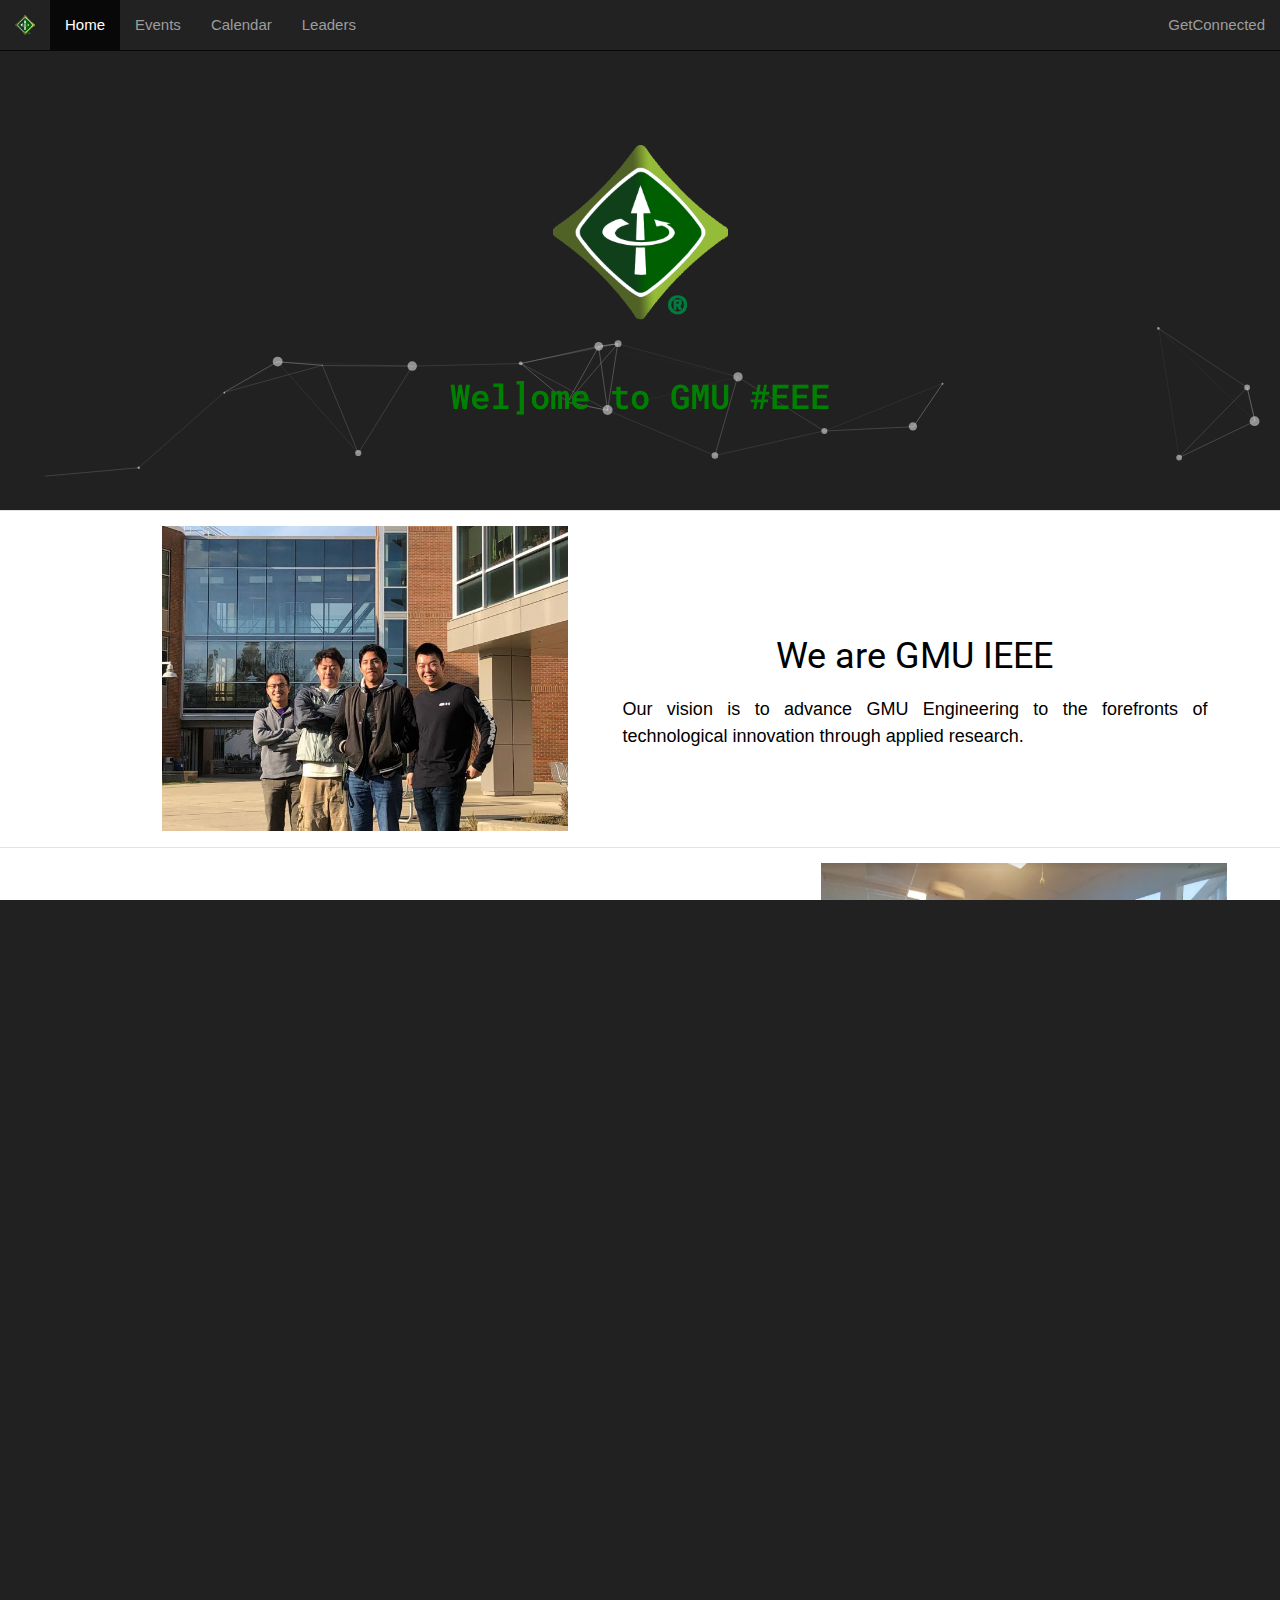
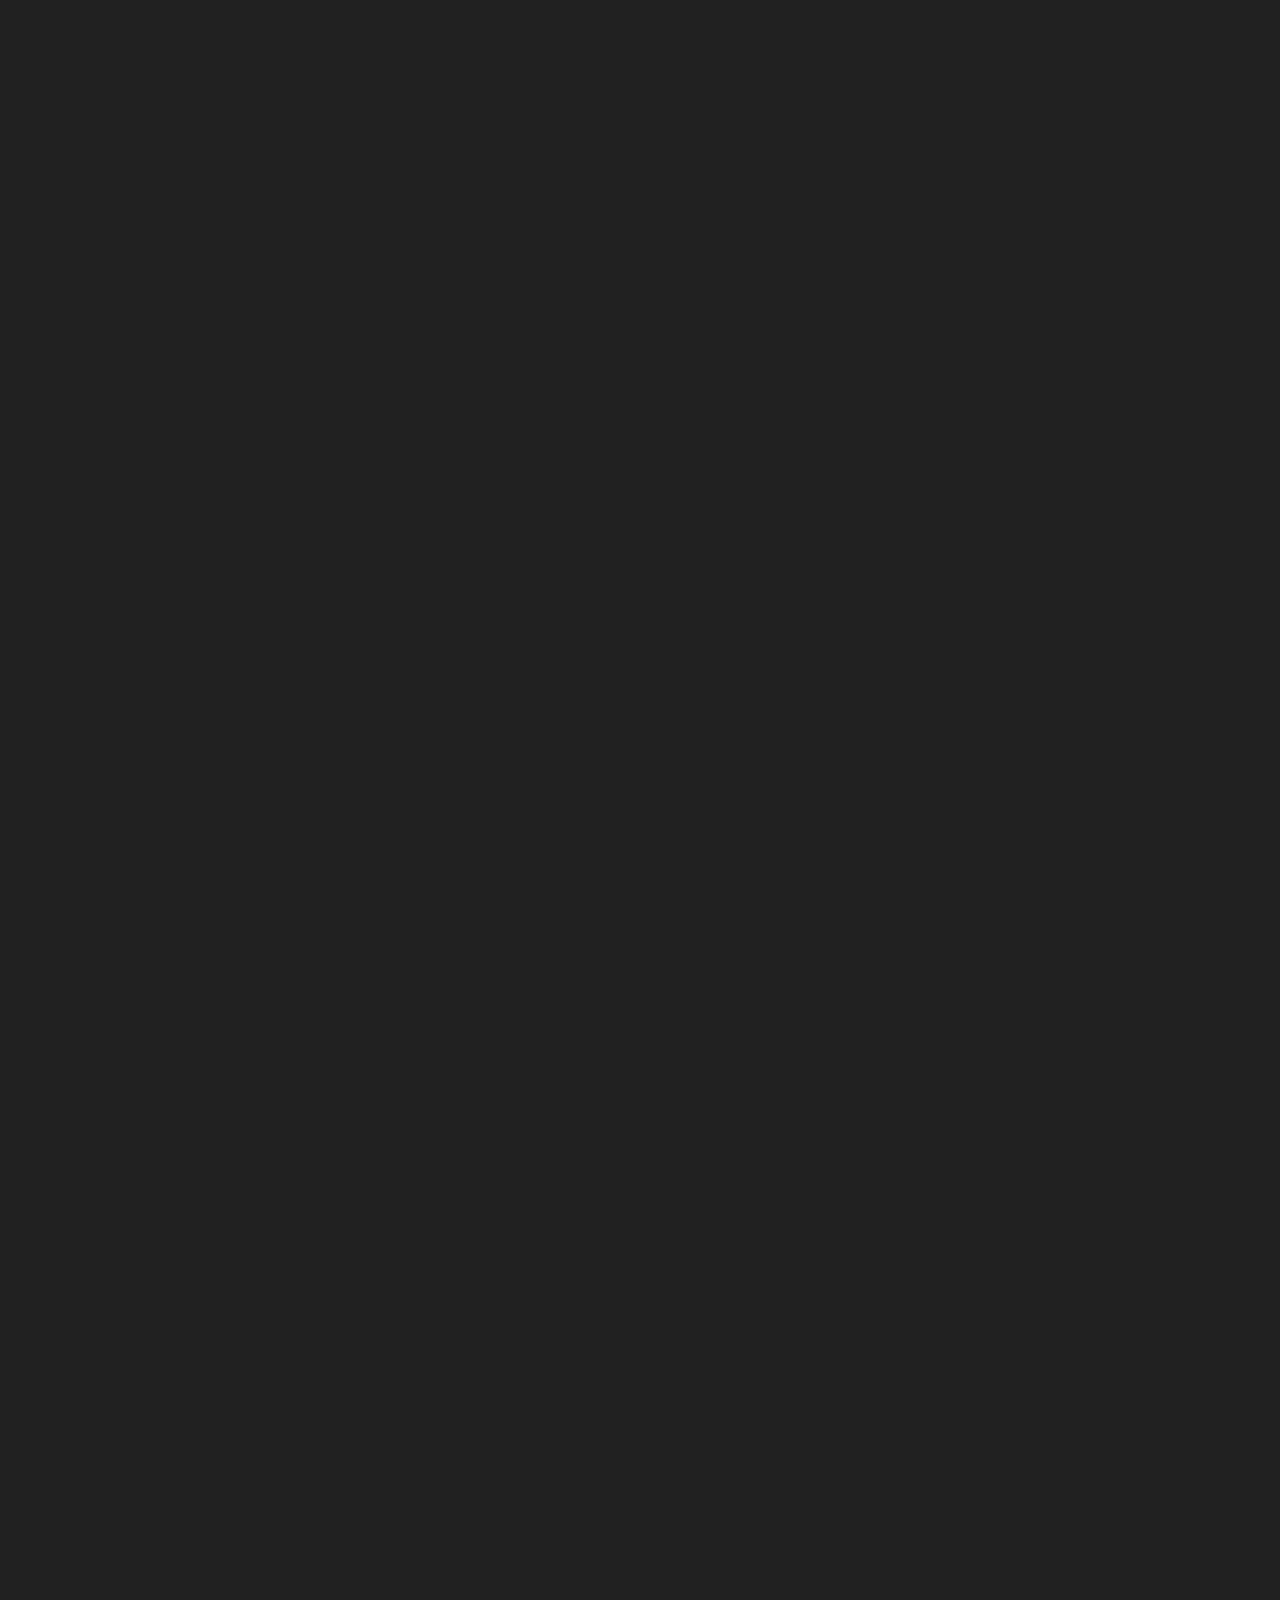
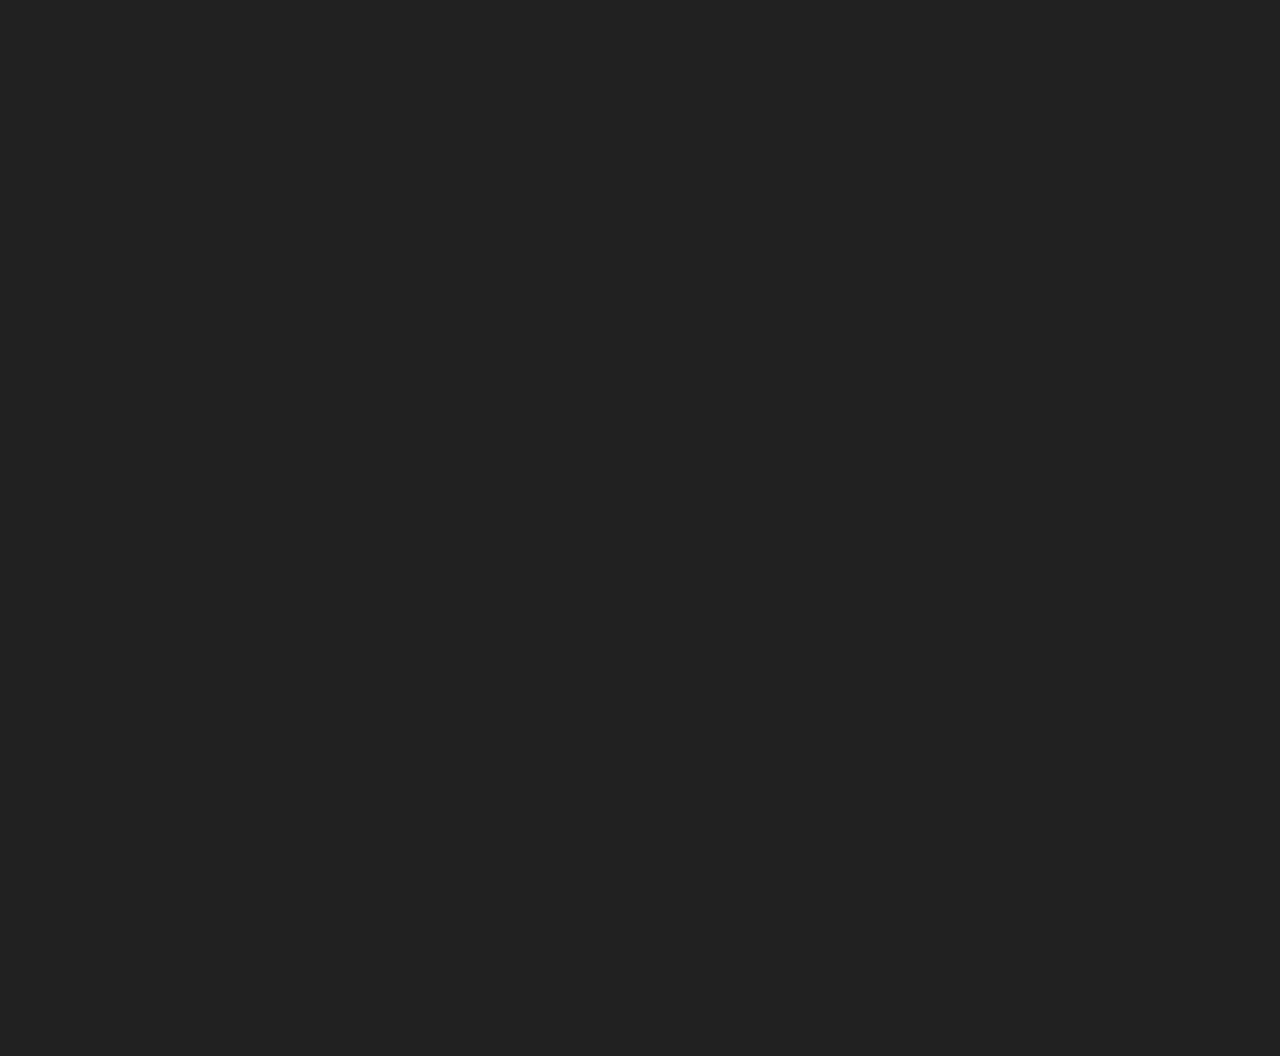
<file: index.html>
﻿<!DOCTYPE html>
<html>

<head>
	<meta http-equiv="Content-Type" content="text/html; charset=UTF-8">
	<title>GMU IEEE</title>

	<meta charset="utf-8">
	<meta http-equiv="X-UA-Compatible" content="IE=edge">
	<meta name="viewport" content="width=device-width, initial-scale=1">
	<meta name="description" content="GMU, gmu, IEEE, ieee, GMU IEEE, gmu ieee,
					  George Mason University, Institute of Electronics and Electrical Engineers
					  , George Mason University Institute of Electronics and Electrical Engineers">

	<!-- OG Tags -->
	<meta property="og:url" content="https://gmuieee.github.io" />
	<meta property="og:title" content="GMU IEEE" />
	<meta property="og:description" content="George Mason University's Institute of Electronics and Electrical Engineers" />
	<meta property="og:image" content="/images/deltaLogoGreen.PNG" />

	<!-- Jquery CDN -->
	<script src="https://ajax.googleapis.com/ajax/libs/jquery/3.3.1/jquery.min.js"></script>
	<!-- Latest compiled and minified CSS - Bootstrap -->
	<link rel="stylesheet" href="https://maxcdn.bootstrapcdn.com/bootstrap/3.3.7/css/bootstrap.min.css" integrity="sha384-BVYiiSIFeK1dGmJRAkycuHAHRg32OmUcww7on3RYdg4Va+PmSTsz/K68vbdEjh4u" crossorigin="anonymous">
	<!-- Latest compiled and minified JavaScript - Bootstrap -->
	<script src="https://maxcdn.bootstrapcdn.com/bootstrap/3.3.7/js/bootstrap.min.js" integrity="sha384-Tc5IQib027qvyjSMfHjOMaLkfuWVxZxUPnCJA7l2mCWNIpG9mGCD8wGNIcPD7Txa" crossorigin="anonymous"></script>

	<!-- Google Fonts -->
	<link href="https://fonts.googleapis.com/css?family=Roboto+Mono:100" rel="stylesheet">
	<link href="https://fonts.googleapis.com/css?family=Roboto:100" rel="stylesheet">
	<link href="https://fonts.googleapis.com/css?family=Roboto:400" rel="stylesheet">
	<!-- Our Stylesheets -->
	<link href="css/base.css" rel="stylesheet">
	<link href="css/main.css" rel="stylesheet">
	<!-- Favicon -->
	<link rel="icon" type="image/png" href="images/favicon.ico"/>
	
	<!-- Google Analytics -->
	<!-- Global site tag (gtag.js) - Google Analytics -->
	<script async src="https://www.googletagmanager.com/gtag/js?id=UA-131567013-1"></script>
	<script>
  	window.dataLayer = window.dataLayer || [];
  	function gtag(){dataLayer.push(arguments);}
  	gtag('js', new Date());

  	gtag('config', 'UA-131567013-1');
	</script>
	
	<link rel="stylesheet" href="https://www.w3schools.com/w3css/4/w3.css">
	<style>
		.mySlides {display:none;}
	</style>
	
</head>
<body>
	
	
	
	<div id="main-body-container">
		<!-- Nav Bar -->
		<nav class="navbar navbar-inverse navbar-fixed-top">
			<div class="container-fluid">
				<!-- Brand and toggle get grouped for better mobile display -->
				<div class="navbar-header">
					<button type="button" class="navbar-toggle collapsed" data-toggle="collapse" data-target="#bs-example-navbar-collapse-1" aria-expanded="false">
						<span class="sr-only">Toggle navigation</span>
						<span class="icon-bar"></span>
						<span class="icon-bar"></span>
						<span class="icon-bar"></span>
					</button>
					<a class="navbar-brand" href="/"><img src="/images/deltaLogoGreen.PNG" width="20px"></a>
				</div>

				<!-- Collect the nav links, forms, and other content for toggling -->
				<div class="collapse navbar-collapse" id="bs-example-navbar-collapse-1">
					<!-- Navbar left side links -->
					<ul class="nav navbar-nav">
						<li class="active"><a href="">Home<span class="sr-only">(current)</span></a></li>
						<!--<li><a href="members/">Leaders</a></li>-->
						<li><a href="#events">Events</a></li>
						<li><a href="#calendar">Calendar</a></li>
						<li><a href="#about">Leaders</a></li>

<!-- 						<li><a href="/workshops/">Workshops</a></li>
						<li><a href="/projects/">Projects</a></li>
						<li><a href="/partners/">Partners</a></li>
						<li><a href="/members/">Members</a></li> -->
					</ul>
					<!-- Navbar right side links -->
					<ul class="nav navbar-nav navbar-right">
						<li><a href="https://getconnected.gmu.edu/organization/inst-of-electrical-and-electronics-engineers">GetConnected</a></li>
					</ul>
				</div><!-- /.navbar-collapse -->
			</div><!-- /.container-fluid -->
		</nav>

		<!-- Landing Section -->
		
		<section id="landing" class="outer-container first-container">
			
			<!-- <h1>Hello</h1> -->
			<div id="deltaLogoDiv" class="outer-container">
				<div id="particles-js" style="height:160px"><!--Erase-->
				<img src="images/deltaLogoGreen.PNG" width="175px">
				</div><!-- Erase-->
			</div>
		
			
			<!-- Div to contain scramble text, populated in main.js, designed in main.css -->
			<div class="container">
				<div class="text"></div>
			</div>
			
		</section>
			

		<section id="whoWeAre" class="outer-container hcenter">
			<div class="row">
				<div class="col-md-1"></div>
				<div class="col-md-4 hcenter vcenter">
					<img id="whoWeAreImage" src="images/whoweAre.PNG" width="100%">
				</div>
				<div class="col-md-6 vcenter hcenter">
					<h1 class="subtopic">We are GMU IEEE</h1>
					<p class="section-1-content">
						Our vision is to advance GMU Engineering to the forefronts of technological innovation through applied research.
					</p>
					<!--<a href="https://getconnected.gmu.edu/organization/inst-of-electrical-and-electronics-engineers"><button class="btn btn-default btn-lg light-button">Sign up for email updates</button></a>
				--></div>
				<div class="col-md-1"></div>
			</div>
		</section>

		<section id="whatWeDo" class="outer-container hcenter">
			<div class="row">
				<div class="col-md-1"></div>
				<div class="col-md-6 vcenter hcenter">
					<h1 class="subtopic">What We Do</h1>
					<p class="section-1-content">
						GMU IEEE strives to provide opportunities for students to explore new technologies and
						pursue their creativity in the fields of engineering with workshops, projects, competitions,
						and networking events.
						
					</p>
					<a href="#events"><button type="button" class="btn btn-default btn-lg light-button">Learn more</button></a>
				</div>
				<div class="col-md-4 hcenter vcenter">
					<div class="w3-content w3-display-container">
  						<img class="mySlides" src="images/SS2.png" style="height:350px; width:100%">
  						<img class="mySlides" src="images/SS1.png" style="height:350px; width:100%">
  						<img class="mySlides" src="images/whatweDo.png" style="height:350px; width:100%">
						<img class="mySlides" src="images/aaa.jpg" style="height:350px; width:100%">
  						<!--<button class="w3-button w3-black w3-display-left" onclick="plusDivs(-1)">&#10094;</button>
  						<button class="w3-button w3-black w3-display-right" onclick="plusDivs(1)">&#10095;</button>
					--></div>
				</div>
				<div class="col-md-1"></div>
			</div>
		</section>




		<section id="events" class="outer-container">
			<h1 class="subtopic">Get Involved</h1>

			<div class="event hcenter">

				<h2 class="subtopic" style="visibility:hidden;">Workshops</h2>
				<div style="border-style: solid; border-color: green; width: 80%; height:auto; display: inline-block; word-break: break-word;">
					<iframe src="https://giphy.com/embed/l0O9zaJLREpa6mDjq" width="50%" height="auto" frameBorder="0" class="event-image"></iframe>
				<h2 class="subtopic">Workshops</h2>
				<p style="color=white">GMU IEEE hosts workshops led by undergraduate, graduates, and professionals.<br> If you wish to lead a workshop, contact <a href="mailto:ieee.gmu@gmail.com"> HERE</a>.<br>
						Workshops are OPEN to EVERYONE</p><br>
					<!-- <a href="/workshops/"><button class="btn btn-default btn-lg dark-button">Learn More</button></a> -->
				<br><br>
					    <iframe src="https://giphy.com/embed/xThuW6sL8JoSsSdxLy" width="50%" height="auto" frameBorder="0" class="event-image"></iframe>
					</div>
				<br>

				<h2 class="subtopic" style="visibility:hidden;">Projects</h2>
				<div style="border-style: solid; border-color: yellow; width: 80%; height:auto; display: inline-block; word-break: break-word;">
					<iframe src="https://giphy.com/embed/3osxYzuMvUJJcqzND2" width="100%" height="auto" frameBorder="0" class="event-image"></iframe>
				<h2 class="subtopic">Projects</h2>
					<p style="color=white">GMU IEEE sponsors projects proposed by undergraduate and graduate students.<br> If you wish to head a project, contact <a href="mailto:ieee.gmu@gmail.com"> HERE</a>.<br>
						Projects are OPEN to EVERYONE</p><br>
					<!-- <a href="/projects/"><button class="btn btn-default btn-lg dark-button">Learn More</button></a> -->
				<br><br>
						<iframe src="https://giphy.com/embed/1BfRG8cK5SPOer97aK" width="100%" height="auto" frameBorder="0" class="event-image"></iframe>
				</div>
				<br>

				<h2 class="subtopic" style="visibility:hidden;">Networking Events</h2>
				<div style="border-style: solid; border-color: green; width: 80%; height:auto; display: inline-block; word-break: break-word; ">
					<iframe src="https://giphy.com/embed/xTiTnxpQ3ghPiB2Hp6" width="100%" height="auto" frameBorder="0" class="event-image"></iframe>
				<h2 class="subtopic">Networking Events</h2>
					<p style="color=white">For more information about networking events, <br>
						please contact Daniel Rodriguez<a href="mailto:drodrig@gmu.edu"> CONTACT</a><br>
							<br>Companies and organizations frequently conduct visits through GMU IEEE
								for recruitment or tech talks. Updates on these events are found via email,
								and flyers posted throughout the campus.<br>
							<br>IEEE Social is a great networking event for engineering students to meet
								new people, as well as eat amazing free food(Chick-Fila, Chipotle, Panera, etc),
					play games(video/board), and talk to fellow engineering majors<br></p>
					<!-- <a href="/projects/"><button class="btn btn-default btn-lg dark-button">Learn More</button></a> -->
				<br><br>
					<iframe src=""https://giphy.com/embed/lkdIhnHHnFma6xvICt" width="100%" height="auto" frameBorder="0" class="event-image"></iframe>
						<!--<iframe src="https://giphy.com/embed/l0MYt5jPR6QX5pnqM" width="100%" height="auto" frameBorder="0" class="event-image"></iframe>-->
				</div>
				<br>

				<hr>
				<h2 id="calendar" class="subtopic">GMU IEEE Calendar</h2>
				<iframe src="https://calendar.google.com/calendar/embed?src=sgr5jn6htqsdp8g5ru1sg18rs0%40group.calendar.google.com&ctz=America%2FNew_York" style="border: 0" width="70%" height="600" frameborder="0" scrolling="no"></iframe>



			<hr id ="about" class="separator" style="width:100%">
			<div class="event hcenter">
				<h1 class="subtopic">Leaders</h1>
				<p>
					Contact us if you have any questions or concerns.<br> We will get back to you as soon as possible.<br>
					<br> President: James Day <a href="mailto:jday21@gmu.edu"> CONTACT</a>
					<br> Vice-President: Daniel Rodriguez <a href="mailto:drodrig@gmu.edu"> CONTACT</a>
					<br> Secretary: Jazzmin Robinson <a href="mailto:jrobin44@gmu.edu"> CONTACT</a>
					<br> Treasurer: Abegail Aquiro <a href="mailto:aaquiro@gmu.edu"> CONTACT</a>
<!-- 					<br> Webmaster: Abegail Aquiro <a href="mailto:aaquiro@gmu.edu"> CONTACT</a> -->
					<br> Faculty Advisor: Dr. Cameron Nowzari <a href="mailto:jnelson@gmu.edu"> CONTACT</a><br>
				</p>
			</div>
			</div>
			<br>
		</section>

	</div>

	<footer class="love-footer-dark">
	(Support from: <a href="https://github.com/delta">Delta Force</a>, <a href="https://github.com/VincentGarreau">Vincent Garreau</a>)
	</footer>

	<!-- Main Script -->
	<script src="js/main.js"></script>
	<script src="particles.js"></script>
	<script src="js/app.js"></script>
	<script src="js/sildes.js"></script>



</body>
</html>
</file>
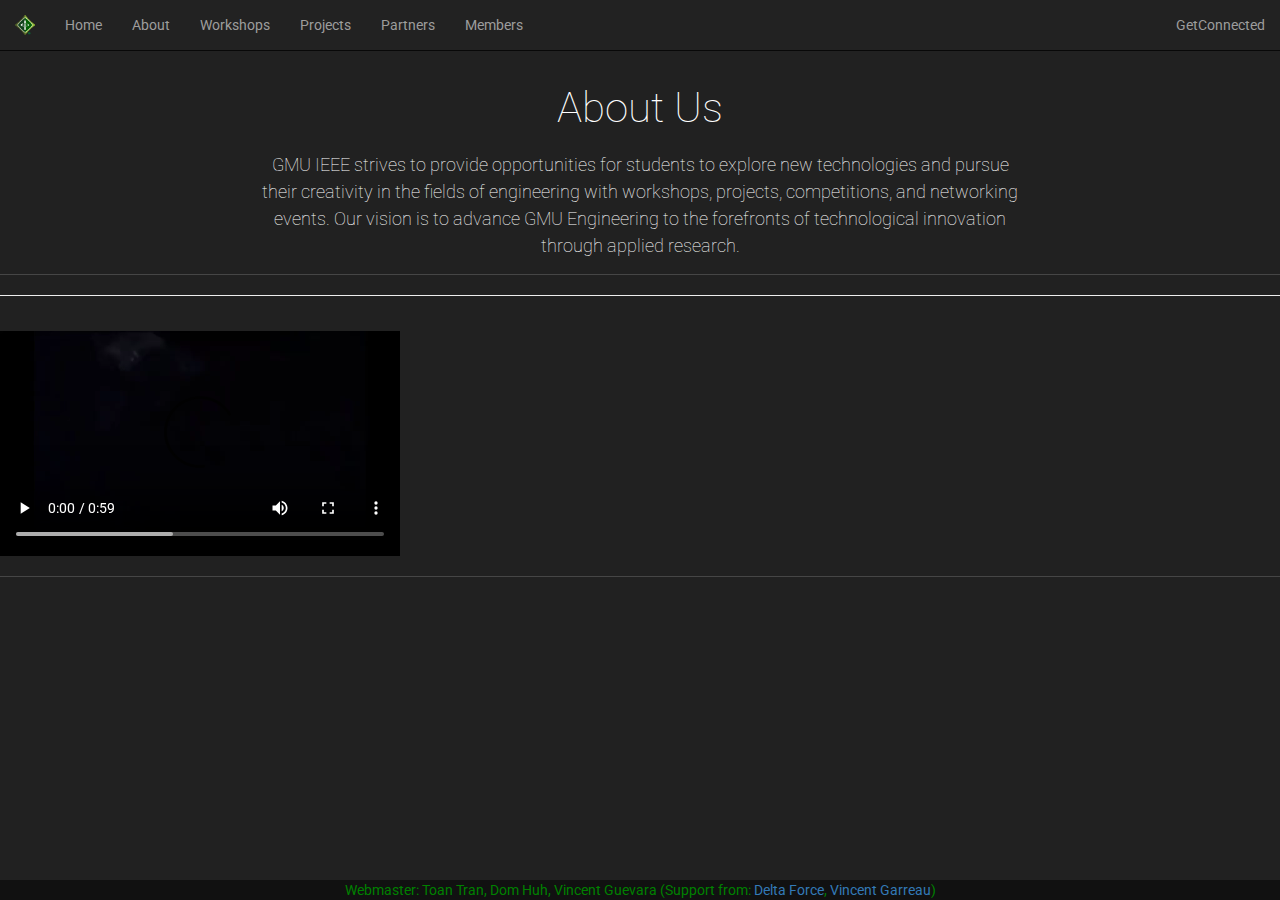
<file: about/index.html>
<!DOCTYPE html>
<html>

<head>
	<meta http-equiv="Content-Type" content="text/html; charset=UTF-8">
	<title>GMU IEEE</title>

	<meta charset="utf-8">
	<meta http-equiv="X-UA-Compatible" content="IE=edge">
	<meta name="viewport" content="width=device-width, initial-scale=1">
	<meta name="description" content="GMU, gmu, IEEE, ieee, GMU IEEE, gmu ieee,
					  George Mason University, Institute of Electronics and Electrical Engineers
					  , George Mason University Institute of Electronics and Electrical Engineers">


	<!-- OG Tags -->
	<meta property="og:url" content="https://gmuieee.github.io" />
	<meta property="og:title" content="🎄GMU IEEE🎄" />
	<meta property="og:description" content="George Mason University's Institute of Electronics and Electrical Engineers" />
	<meta property="og:image" content="/images/deltaLogoGreen.PNG" />

    <!-- Jquery CDN -->
    <script src="https://ajax.googleapis.com/ajax/libs/jquery/3.3.1/jquery.min.js"></script>
    <!-- Latest compiled and minified CSS - Bootstrap -->
	<link rel="stylesheet" href="https://maxcdn.bootstrapcdn.com/bootstrap/3.3.7/css/bootstrap.min.css" integrity="sha384-BVYiiSIFeK1dGmJRAkycuHAHRg32OmUcww7on3RYdg4Va+PmSTsz/K68vbdEjh4u" crossorigin="anonymous">
	<!-- Latest compiled and minified JavaScript - Bootstrap -->
	<script src="https://maxcdn.bootstrapcdn.com/bootstrap/3.3.7/js/bootstrap.min.js" integrity="sha384-Tc5IQib027qvyjSMfHjOMaLkfuWVxZxUPnCJA7l2mCWNIpG9mGCD8wGNIcPD7Txa" crossorigin="anonymous"></script>
	<!-- Google Fonts -->
	<link href="https://fonts.googleapis.com/css?family=Roboto+Mono:100" rel="stylesheet">
	<link href="https://fonts.googleapis.com/css?family=Roboto:100" rel="stylesheet">
	<link href="https://fonts.googleapis.com/css?family=Roboto:400" rel="stylesheet">
	<!-- Our Stylesheets -->
	<link href="/css/base.css" rel="stylesheet">
	<link href="/css/hackertalks.css" rel="stylesheet">
	<!-- Favicon -->
	<link rel="icon" type="image/png" href="/images/favicon.ico"/>
</head>
<body>

    <div id="main-body-container">
        <!-- Nav Bar -->
        <nav class="navbar navbar-inverse navbar-fixed-top">
            <div class="container-fluid">
                <div class="navbar-header">
                    <button type="button" class="navbar-toggle collapsed" data-toggle="collapse" data-target="#bs-example-navbar-collapse-1" aria-expanded="false">
                        <span class="sr-only">Toggle navigation</span>
                        <span class="icon-bar"></span>
                        <span class="icon-bar"></span>
                        <span class="icon-bar"></span>
                    </button>
                    <a class="navbar-brand" href="/"><img src="/images/deltaLogoGreen.PNG" width="20px"></a>
                </div>

                <!-- Collect the nav links, forms, and other content for toggling -->
                <div class="collapse navbar-collapse" id="bs-example-navbar-collapse-1">
                    <!-- Navbar left side links -->
                    <ul class="nav navbar-nav">
                        <li><a href="/">Home</a></li>
                        <li><a href="/about/">About</a></li>
						<li><a href="/workshops/">Workshops</a></li>
						<li><a href="/projects/">Projects</a></li>
						<li><a href="/partners/">Partners</a></li>
						<li><a href="/members/">Members</a></li>
					</ul>
					<!-- Navbar right side links -->
					<ul class="nav navbar-nav navbar-right">
						<li><a href="https://getconnected.gmu.edu/organization/inst-of-electrical-and-electronics-engineers">GetConnected</a></li>
					</ul>
                </div><!-- /.navbar-collapse -->
            </div><!-- /.container-fluid -->
        </nav>

        <section id="aboutHackerTalks" class="outer-container first-container">
            <h1 class="subtopic">About Us</h1>
            <p>
						GMU IEEE strives to provide opportunities for students to explore new technologies and
						pursue their creativity in the fields of engineering with workshops, projects, competitions,
						and networking events. Our vision is to advance GMU Engineering to the forefronts of technological
				innovation through applied research.
            </p>
        </section>
        <hr>

        <!--<section id="hackerTalksPics">
            <div id="myCarousel" class="carousel slide" data-ride="carousel">
                <!-- Indicators
                <ol class="carousel-indicators">
                    <li data-target="#myCarousel" data-slide-to="0" class="active"></li>
                    <li data-target="#myCarousel" data-slide-to="1"></li>
                    <li data-target="#myCarousel" data-slide-to="2"></li>
                    <li data-target="#myCarousel" data-slide-to="3"></li>
                    <li data-target="#myCarousel" data-slide-to="4"></li>
                </ol>

                <!-- Wrapper for slides
                <div class="carousel-inner">
                    <div class="item active">
                        <img src="/images/about/1.jpg" alt="a" class="carouselImage">
                    </div>

                    <div class="item">
                        <img src="/images/about/2.jpeg" alt="b" class="carouselImage">
                    </div>

                    <div class="item">
                        <img src="/images/about/3.jpg" alt="c" class="carouselImage">
                    </div>

                    <div class="item">
                        <img src="/images/about/4.jpg" alt="d" class="carouselImage">
                    </div>

                    <div class="item">
                        <img src="/images/about/5.jpg" alt="e" class="carouselImage">
                    </div>
                </div>

                <!-- Left and right controls
                <a class="left carousel-control" href="#myCarousel" data-slide="prev">
                    <span class="glyphicon glyphicon-chevron-left"></span>
                    <span class="sr-only">Previous</span>
                </a>
                <a class="right carousel-control" href="#myCarousel" data-slide="next">
                    <span class="glyphicon glyphicon-chevron-right"></span>
                    <span class="sr-only">Next</span>
                </a>
            </div>
        </section>-->

    
		<!--
        <section id="resources">
            <h1 class="subtopic">Resources</h1>

            <div class="row">
                <div class="col-md-6">
                    <div class="talk">
                        <h3 class="subtopic">What happens when you hit google.com?</h3>
                        <p class="talk-info">
                            <a href="/resources/HackerTalks_Google.pptx">Presentation</a><br />
                            <a href="https://github.com/alex/what-happens-when">Alex Gaynor's Github Explanation</a>
                        </p>
                    </div>
                </div>
                <div class="col-md-6">
                    <div class="talk">
                        <h3 class="subtopic">Writing your own programming language</h3>
                        <p class="talk-info">
                            <a href="/resources/Making_an_interpreter.pdf">Presentation</a><br />
                            <a href="http://www.craftinginterpreters.com/">Crafting Interpreters</a><br />
                            <a href="https://www.regexone.com/">RegexOne : Regular Expressions</a><br />
                            <a href="http://matt.might.net/articles/grammars-bnf-ebnf/">Parsing and Grammars</a>
                        </p>
                    </div>
                </div>
            </div>

            <div class="row">
                <div class="col-md-6">
                    <div class="talk">
                        <h3 class="subtopic">Procedural Game Generation</h3>
                        <p class="talk-info">
                            <a href="/resources/Procedural Terrain Generation.pptx">Presentation</a><br />
                            <a href="https://github.com/venkat24/proc-map-gen">The Demo Code</a><br />
                        </p>
                    </div>
                </div>
                <div class="col-md-6">
                    <div class="talk">
                        <h3 class="subtopic">Understanding Peer-to-Peer systems</h3>
                        <p class="talk-info">
                            <a href="/resources/p2p_small.pptx">Presentation</a><br />
                            <a href="https://www.html5rocks.com/en/tutorials/webrtc/basics/">WebRTC Basics</a>
                        </p>
                    </div>
                </div>
            </div>

            <div class="row">
                <div class="col-md-6">
                    <div class="talk">
                        <h3 class="subtopic">Tackling Range Operations</h3>
                        <p class="talk-info">
                            <a href="/resources/Tackling Range Operations.pptx">Presentation</a><br />
                            <a href="http://codeforces.com/blog/entry/15890">CodeForces Blog on Segment Trees</a>
                        </p>
                    </div>
                </div>
                <div class="col-md-6">
                    <div class="talk">
                        <h3 class="subtopic">Impossible Escape - An Algorithmic Puzzle</h3>
                        <p class="talk-info">
                            <a href="/resources/An Impossible Escape.pptx">Presentation</a><br />
                            <a href="http://datagenetics.com/blog/december12014/index.html">The Puzzle</a><br/>
                            <a href="https://graphics.stanford.edu/~seander/bithacks.html">Bit Hacks</a>
                        </p>
                    </div>
                </div>
            </div>
        </section>-->
        <section id="hackerTalksPics">
            <video width="400" controls>
                <source src="about.mp4" type="video/mp4">
                Your browser does not support HTML5 video.
            </video>
        </section>

    </div>


    <footer class="love-footer-dark">
		Webmaster: Toan Tran, Dom Huh, Vincent Guevara (Support from: <a href="https://github.com/delta">Delta Force</a>, <a href="https://github.com/VincentGarreau">Vincent Garreau</a>)
    </footer>
</body>
</html>
</file>
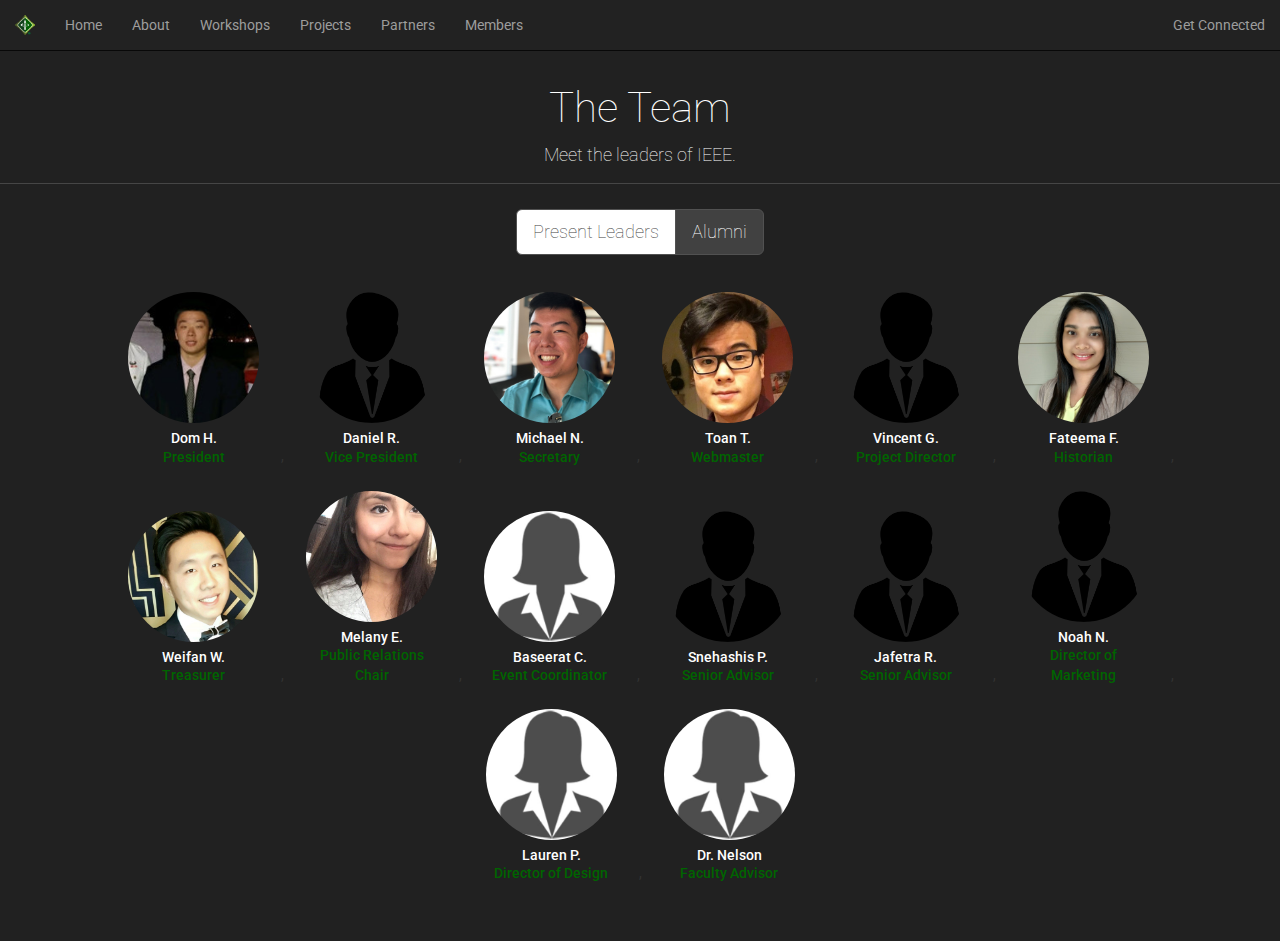
<file: members/index.html>
<!DOCTYPE html>
<html>

<head>
	<meta http-equiv="Content-Type" content="text/html; charset=UTF-8">
	<title>GMU IEEE</title>

	<meta charset="utf-8">
	<meta http-equiv="X-UA-Compatible" content="IE=edge">
	<meta name="viewport" content="width=device-width, initial-scale=1">
	<meta name="description" content="GMU">

	<!-- OG Tags -->
	<meta property="og:url" content="https://gmuieee.github.io" />
	<meta property="og:title" content="🎄GMU IEEE🎄" />
	<meta property="og:description" content="George Mason University's Institute of Electronics and Electrical Engineers" />
	<meta property="og:image" content="/images/deltaLogoGreen.PNG" />

	<!-- Jquery CDN -->
	<script src="https://ajax.googleapis.com/ajax/libs/jquery/3.3.1/jquery.min.js"></script>
	<!-- Latest compiled and minified CSS - Bootstrap -->
	<link rel="stylesheet" href="https://maxcdn.bootstrapcdn.com/bootstrap/3.3.7/css/bootstrap.min.css" integrity="sha384-BVYiiSIFeK1dGmJRAkycuHAHRg32OmUcww7on3RYdg4Va+PmSTsz/K68vbdEjh4u" crossorigin="anonymous">
	<!-- Latest compiled and minified JavaScript - Bootstrap -->
	<script src="https://maxcdn.bootstrapcdn.com/bootstrap/3.3.7/js/bootstrap.min.js" integrity="sha384-Tc5IQib027qvyjSMfHjOMaLkfuWVxZxUPnCJA7l2mCWNIpG9mGCD8wGNIcPD7Txa" crossorigin="anonymous"></script>

	<!-- Google Fonts -->
	<link href="https://fonts.googleapis.com/css?family=Roboto+Mono:100" rel="stylesheet">
	<link href="https://fonts.googleapis.com/css?family=Roboto:100" rel="stylesheet">
	<link href="https://fonts.googleapis.com/css?family=Roboto:400" rel="stylesheet">
	<!-- Font Awesome Fonts -->
	<link href="https://use.fontawesome.com/releases/v5.0.8/css/all.css" rel="stylesheet">
	<!-- Our Stylesheets -->
	<link href="/css/base.css" rel="stylesheet">
	<link href="/css/members.css" rel="stylesheet">
	<!-- Favicon -->
	<link rel="icon" type="image/png" href="/images/favicon.ico"/>
</head>
<body>
	<div id="main-body-container">
		<!-- Nav Bar -->
		<nav class="navbar navbar-inverse navbar-fixed-top">
			<div class="container-fluid">
				<!-- Brand and toggle get grouped for better mobile display -->
				<div class="navbar-header">
					<button type="button" class="navbar-toggle collapsed" data-toggle="collapse" data-target="#bs-example-navbar-collapse-1" aria-expanded="false">
						<span class="sr-only">Toggle navigation</span>
						<span class="icon-bar"></span>
						<span class="icon-bar"></span>
						<span class="icon-bar"></span>
					</button>
					<a class="navbar-brand" href="/"><img src="/images/deltaLogoGreen.PNG" width="20px"></a>
				</div>

				<!-- Collect the nav links, forms, and other content for toggling -->
				<div class="collapse navbar-collapse" id="bs-example-navbar-collapse-1">
					<!-- Navbar left side links -->
					<ul class="nav navbar-nav">
						<li><a href="/">Home</a></li>
						<li><a href="/about/">About</a></li>
						<li><a href="/workshops/">Workshops</a></li>
						<li><a href="/projects/">Projects</a></li>
						<li><a href="/partners/">Partners</a></li>
						<li><a href="/members/">Members</a></li>

					</ul>
					<!-- Navbar right side links -->
					<ul class="nav navbar-nav navbar-right">
						<li><a href="https://getconnected.gmu.edu/organization/inst-of-electrical-and-electronics-engineers">Get Connected</a></li>
					</ul>
				</div><!-- /.navbar-collapse -->
			</div><!-- /.container-fluid -->
		</nav>

		<section id="aboutTheTeam" class="outer-container first-container">
			<h1 class="subtopic">The Team</h1>
			<p>
				Meet the leaders of IEEE.
			</p>
		</section>

		<section id="teamPictures" class="hcenter">
			<!--allMembers Button-->
			<div id="allMembersButtons" class="btn-group" role="group" aria-label="...">
				<button type="button" class="btn btn-default btn-lg dark-button active-batch large-mobile" onclick="clickAllPresentMembers()">Present Leaders</button>
				<button type="button" class="btn btn-default btn-lg dark-button small-mobile" onclick="clickAllAlumni()">Alumni</button>
			</div>
			<br>
			<!--present members batchButton-->	
			<!-- <div id="batchButtons" class="btn-group" role="group" aria-label="..."> -->
				<!-- <button type="button" class="btn btn-default btn-lg dark-button active-batch small-mobile" onclick="clickAllPresentMembers()">All</button> -->
				<!-- <!-- <!-- <button type="button" class="btn btn-default btn-lg dark-button large-mobile" onclick="clickFourthYears()">Batch of 2019</button> -->  
				<!-- <!-- <!-- <button type="button" class="btn btn-default btn-lg dark-button large-mobile" onclick="clickThirdYears()">Batch of 2020</button> -->  
				<!-- <!-- <!-- <button type="button" class="btn btn-default btn-lg dark-button large-mobile" onclick="clickSecondYears()">Batch of 2021</button> -->  
			<!-- </div> -->
			<!-- <!-- <!--Alumni batchButton--> 
			<!-- <div id="alumniButtons" class="btn-group" role="group" aria-label="..."> -->
				<!-- <!-- <button type="button" class="btn btn-default btn-lg dark-button active-batch small-mobile" onclick="clickAllAlumni()">All</button> --> 
				<!-- <button type="button" class="btn btn-default btn-lg dark-button large-mobile" onclick="clickAllAlumni()">Alumni of 2018</button> -->
			<!-- </div>	 -->
			<div id="allMembersContainer">

			</div>
		</section>
	</div>

	<footer class="love-footer-dark">
		Webmaster: Toan Tran, Dom Huh, Vincent Guevara (Support from: Delta Force, Vincent Garreau)
	</footer>

	<!-- Main Script -->
	<script src="/js/members.js"></script>
</body>
</html>
</file>
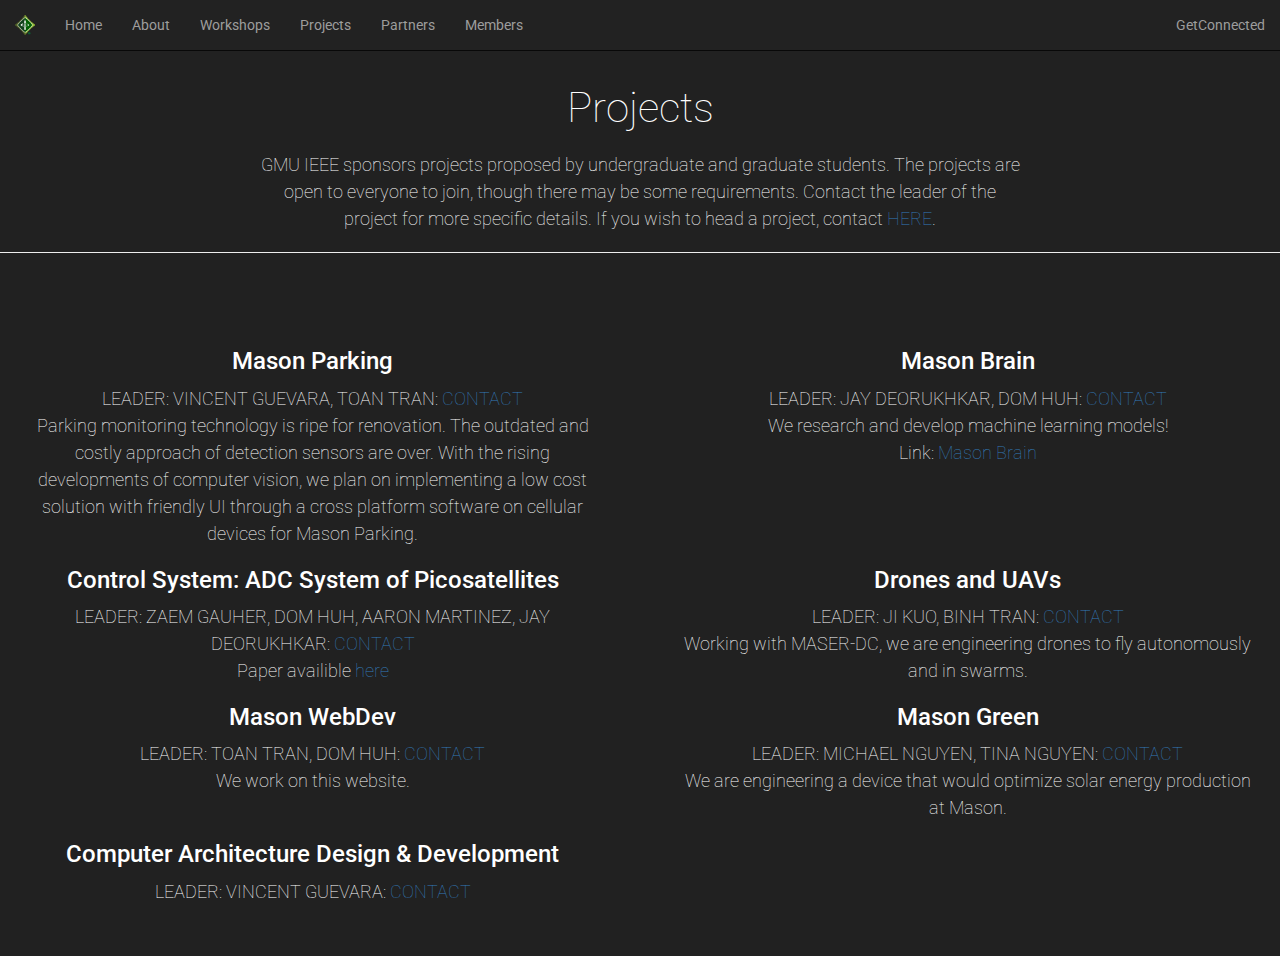
<file: projects/index.html>
<!DOCTYPE html>
<html>

<head>
	<meta http-equiv="Content-Type" content="text/html; charset=UTF-8">
	<title>GMU IEEE</title>

	<meta charset="utf-8">
	<meta http-equiv="X-UA-Compatible" content="IE=edge">
	<meta name="viewport" content="width=device-width, initial-scale=1">
	<meta name="description" content="GMU, gmu, IEEE, ieee, GMU IEEE, gmu ieee,
					  George Mason University, Institute of Electronics and Electrical Engineers
					  , George Mason University Institute of Electronics and Electrical Engineers">

	<!-- OG Tags -->
	<meta property="og:url" content="https://gmuieee.github.io" />
	<meta property="og:title" content="🎄GMU IEEE🎄" />
	<meta property="og:description" content="George Mason University's Institute of Electronics and Electrical Engineers" />
	<meta property="og:image" content="/images/deltaLogoGreen.PNG" />


	<!-- Jquery CDN -->
	<script src="https://ajax.googleapis.com/ajax/libs/jquery/3.3.1/jquery.min.js"></script>
	<!-- Latest compiled and minified CSS - Bootstrap -->
	<link rel="stylesheet" href="https://maxcdn.bootstrapcdn.com/bootstrap/3.3.7/css/bootstrap.min.css" integrity="sha384-BVYiiSIFeK1dGmJRAkycuHAHRg32OmUcww7on3RYdg4Va+PmSTsz/K68vbdEjh4u" crossorigin="anonymous">
	<!-- Latest compiled and minified JavaScript - Bootstrap -->
	<script src="https://maxcdn.bootstrapcdn.com/bootstrap/3.3.7/js/bootstrap.min.js" integrity="sha384-Tc5IQib027qvyjSMfHjOMaLkfuWVxZxUPnCJA7l2mCWNIpG9mGCD8wGNIcPD7Txa" crossorigin="anonymous"></script>

	<!-- Google Fonts -->
	<link href="https://fonts.googleapis.com/css?family=Roboto+Mono:100" rel="stylesheet">
	<link href="https://fonts.googleapis.com/css?family=Roboto:100" rel="stylesheet">
	<link href="https://fonts.googleapis.com/css?family=Roboto:400" rel="stylesheet">
	<!-- Our Stylesheets -->
	<link href="/css/base.css" rel="stylesheet">
	<link href="/css/projects.css" rel="stylesheet">
	<!-- Favicon -->
	<link rel="icon" type="image/png" href="/images/favicon.ico"/>
</head>

	
	
<body>
	<div id="main-body-container">
		<!-- Nav Bar -->
		<nav class="navbar navbar-inverse navbar-fixed-top">
			<div class="container-fluid">
				<!-- Brand and toggle get grouped for better mobile display -->
				<div class="navbar-header">
					<button type="button" class="navbar-toggle collapsed" data-toggle="collapse" data-target="#bs-example-navbar-collapse-1" aria-expanded="false">
						<span class="sr-only">Toggle navigation</span>
						<span class="icon-bar"></span>
						<span class="icon-bar"></span>
						<span class="icon-bar"></span>
					</button>
					<a class="navbar-brand" href="/"><img src="/images/deltaLogoGreen.PNG" width="20px"></a>
				</div>

				<!-- Collect the nav links, forms, and other content for toggling -->
				<div class="collapse navbar-collapse" id="bs-example-navbar-collapse-1">
					<!-- Navbar left side links -->
					<ul class="nav navbar-nav">
						<li><a href="/">Home<span class="sr-only">(current)</span></a></li>
						<!--<li><a href="members/">Leaders</a></li>-->
						<li><a href="/about/">About</a></li>
						<li><a href="/workshops/">Workshops</a></li>
						<li><a href="/projects/">Projects</a></li>
						<li><a href="/partners/">Partners</a></li>
						<li><a href="/members/">Members</a></li>
					</ul>
					<!-- Navbar right side links -->
					<ul class="nav navbar-nav navbar-right">
						<li><a href="https://getconnected.gmu.edu/organization/inst-of-electrical-and-electronics-engineers">GetConnected</a></li>
					</ul>
				</div><!-- /.navbar-collapse -->
			</div><!-- /.container-fluid -->
		</nav>
	<!--PROJECTS-->
		<section id="hackerTalksDetails" class="outer-container first-container">

            <h1 class="subtopic">Projects</h1>
			<p>
				GMU IEEE sponsors projects proposed by undergraduate and graduate students. The projects are open to everyone to join, though there may be some requirements. Contact the leader of
				the project for more specific details. If you wish to head a project, contact <a href="mailto:ieee.gmu@gmail.com"> HERE</a>.
			</p>


            <hr>
           

	<section id="resources">
            <h1 class="subtopic"></h1>
             <div id="world"></div>
            <div class="row">
                <div class="col-md-6">


                    <!-- Talk 1 -->
                    <div class="talk">
                        <h3 class="subtopic">Mason Parking</h3>
			
                        <p class="talk-info">
				LEADER: VINCENT GUEVARA, TOAN TRAN: <a href="mailto:vguevara@gmu.edu">CONTACT</a><br>
                            Parking monitoring technology is ripe for renovation. The outdated and costly approach of detection sensors
                            are over. With the rising developments of computer vision, we plan on implementing a low cost
                            solution with friendly UI through a cross platform software on cellular devices for Mason Parking.               </p>
                    </div>
                </div>
                <div class="col-md-6">
                    <!-- Talk 4 -->
                    <div class="talk">
                        <h3 class="subtopic">Mason Brain</h3>
                        <p class="talk-info">
                            LEADER: JAY DEORUKHKAR, DOM HUH: <a href="mailto:jdeoruk2@gmu.edu">CONTACT</a><br>
                    We research and develop machine learning models! <br>
                            Link: <a href="https://gmuieee.github.io/ml/">Mason Brain</a>
                        </p>
                    </div>
                </div>
            </div>

            <div class="row">
                <div class="col-md-6">
                    <!-- Talk 2 -->
                    <div class="talk">
                        <h3 class="subtopic">Control System: ADC System of Picosatellites</h3>
                        <p class="talk-info">
				LEADER: ZAEM GAUHER, DOM HUH, AARON MARTINEZ, JAY DEORUKHKAR: <a href="mailto:zgauher@gmu.edu">CONTACT</a> <br>
				Paper availible <a href="https://www.researchgate.net/publication/330426394_Attitude_Determination_and_Control_System_of_ThinSats"> here</a>
                        </p>
                    </div>
                </div>
                <div class="col-md-6">
                    <!-- Talk 5 -->
                    <div class="talk">
                        <h3 class="subtopic">Drones and UAVs</h3>
                        <p class="talk-info">
                            	LEADER: JI KUO, BINH TRAN: <a href="mailto:jkuo2@gmu.edu">CONTACT</a> <br>
				Working with MASER-DC, we are engineering drones to fly autonomously and in swarms.
                        </p>
                    </div>
                </div>
            </div>

            <div class="row">
                <div class="col-md-6">
                    <!-- Talk 3 -->
                    <div class="talk">
                        <h3 class="subtopic">Mason WebDev</h3>
                        <p class="talk-info">
                            LEADER: TOAN TRAN, DOM HUH: <a href="mailto:ttran82@gmu.edu">CONTACT</a> <br>
                            We work on this website.
                        </p>
                    </div>
                </div>
                <div class="col-md-6">
                    <!-- Talk 6 -->
                    <div class="talk">
                        <h3 class="subtopic">Mason Green</h3>
                        <p class="talk-info">
                            LEADER: MICHAEL NGUYEN, TINA NGUYEN: <a href="mailto:mnguye61@gmu.edu">CONTACT</a>	 <br>
                            We are engineering a device that would optimize solar energy production at Mason.
                        </p>
                    </div>
                </div>
            </div>
	
		<div class="row">
                <div class="col-md-6">
                    <!-- Talk 3 -->
                    <div class="talk">
                        <h3 class="subtopic">Computer Architecture Design & Development</h3>
                        <p class="talk-info">
                           LEADER: VINCENT GUEVARA: <a href="mailto:vguevara@gmu.edu">CONTACT</a>	 <br>
                        </p>
                    </div>
                </div>
                <div class="col-md-6">
                    <!-- Talk 6 -->
                    <div class="talk">
                        <h3 class="subtopic"></h3>
                        <p class="talk-info">
                        </p>
                    </div>
                </div>
            </div>


		</section>
        </section>
	
    </div>
	<footer class="love-footer-dark">
		Webmaster: Toan Tran, Dom Huh, Vincent Guevara (Support from: <a href="https://github.com/delta">Delta Force</a>, <a href="https://github.com/VincentGarreau">Vincent Garreau</a>)
	</footer>

</body>
</html>
</file>
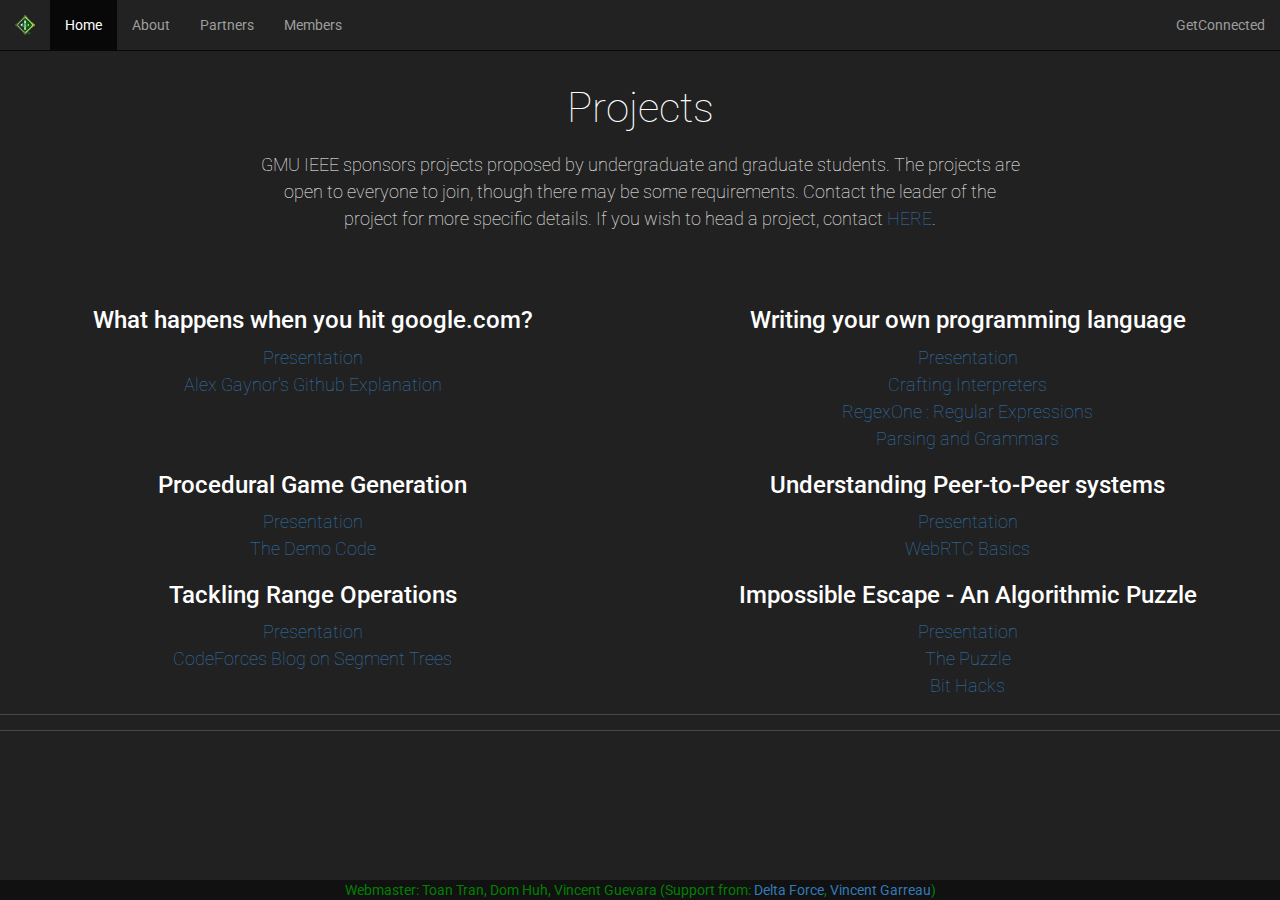
<file: projects/index_old.html>
<!DOCTYPE html>
<html>

<head>
	<meta http-equiv="Content-Type" content="text/html; charset=UTF-8">
	<title>GMU IEEE</title>

	<meta charset="utf-8">
	<meta http-equiv="X-UA-Compatible" content="IE=edge">
	<meta name="viewport" content="width=device-width, initial-scale=1">
	<meta name="description" content="GMU, gmu, IEEE, ieee, GMU IEEE, gmu ieee,
					  George Mason University, Institute of Electronics and Electrical Engineers
					  , George Mason University Institute of Electronics and Electrical Engineers">

	<!-- OG Tags -->
	<meta property="og:url" content="https://gmuieee.github.io" />
	<meta property="og:title" content="🎄GMU IEEE🎄" />
	<meta property="og:description" content="George Mason University's Institute of Electronics and Electrical Engineers" />
	<meta property="og:image" content="/images/deltaLogoGreen.PNG" />


	<!-- Jquery CDN -->
	<script src="https://ajax.googleapis.com/ajax/libs/jquery/3.3.1/jquery.min.js"></script>
	<!-- Latest compiled and minified CSS - Bootstrap -->
	<link rel="stylesheet" href="https://maxcdn.bootstrapcdn.com/bootstrap/3.3.7/css/bootstrap.min.css" integrity="sha384-BVYiiSIFeK1dGmJRAkycuHAHRg32OmUcww7on3RYdg4Va+PmSTsz/K68vbdEjh4u" crossorigin="anonymous">
	<!-- Latest compiled and minified JavaScript - Bootstrap -->
	<script src="https://maxcdn.bootstrapcdn.com/bootstrap/3.3.7/js/bootstrap.min.js" integrity="sha384-Tc5IQib027qvyjSMfHjOMaLkfuWVxZxUPnCJA7l2mCWNIpG9mGCD8wGNIcPD7Txa" crossorigin="anonymous"></script>

	<!-- Google Fonts -->
	<link href="https://fonts.googleapis.com/css?family=Roboto+Mono:100" rel="stylesheet">
	<link href="https://fonts.googleapis.com/css?family=Roboto:100" rel="stylesheet">
	<link href="https://fonts.googleapis.com/css?family=Roboto:400" rel="stylesheet">
	<!-- Our Stylesheets -->
	<link href="/css/base.css" rel="stylesheet">
	<link href="/css/projects.css" rel="stylesheet">
	<!-- Favicon -->
	<link rel="icon" type="image/png" href="/images/favicon.ico"/>
</head>

	
	
<body>
	<div id="main-body-container">
		<!-- Nav Bar -->
		<nav class="navbar navbar-inverse navbar-fixed-top">
			<div class="container-fluid">
				<!-- Brand and toggle get grouped for better mobile display -->
				<div class="navbar-header">
					<button type="button" class="navbar-toggle collapsed" data-toggle="collapse" data-target="#bs-example-navbar-collapse-1" aria-expanded="false">
						<span class="sr-only">Toggle navigation</span>
						<span class="icon-bar"></span>
						<span class="icon-bar"></span>
						<span class="icon-bar"></span>
					</button>
					<a class="navbar-brand" href="/"><img src="/images/deltaLogoGreen.PNG" width="20px"></a>
				</div>

				<!-- Collect the nav links, forms, and other content for toggling -->
				<div class="collapse navbar-collapse" id="bs-example-navbar-collapse-1">
					<!-- Navbar left side links -->
					<ul class="nav navbar-nav">
						<li class="active"><a href="">Home<span class="sr-only">(current)</span></a></li>
						<!--<li><a href="members/">Leaders</a></li>-->
						<li><a href="#events">About</a></li>
						<li><a href="https://gmuieee.github.io/partners/">Partners</a></li>
						<li><a href="https://gmuieee.github.io/members/">Members</a></li>
					</ul>
					<!-- Navbar right side links -->
					<ul class="nav navbar-nav navbar-right">
						<li><a href="https://getconnected.gmu.edu/organization/inst-of-electrical-and-electronics-engineers">GetConnected</a></li>
					</ul>
				</div><!-- /.navbar-collapse -->
			</div><!-- /.container-fluid -->
		</nav>
	<!--PROJECTS-->
		<section id="hackerTalksDetails" class="outer-container first-container">
			<h1 class="subtopic">Projects</h1>
			<p>
				GMU IEEE sponsors projects proposed by undergraduate and graduate students. The projects are open to everyone to join, though there may be some requirements. Contact the leader of 
				the project for more specific details. If you wish to head a project, contact <a href="mailto:ieee.gmu@gmail.com"> HERE</a>.
			</p>

			        <section id="resources">
            <h1 class="subtopic"></h1>

            <div class="row">
                <div class="col-md-6">
                    <!-- Talk 1 -->
                    <div class="talk">
                        <h3 class="subtopic">What happens when you hit google.com?</h3>
                        <p class="talk-info">
                            <a href="/resources/HackerTalks_Google.pptx">Presentation</a><br />
                            <a href="https://github.com/alex/what-happens-when">Alex Gaynor's Github Explanation</a>
                        </p>
                    </div>
                </div>
                <div class="col-md-6">
                    <!-- Talk 4 -->
                    <div class="talk">
                        <h3 class="subtopic">Writing your own programming language</h3>
                        <p class="talk-info">
                            <a href="/resources/Making_an_interpreter.pdf">Presentation</a><br />
                            <a href="http://www.craftinginterpreters.com/">Crafting Interpreters</a><br />
                            <a href="https://www.regexone.com/">RegexOne : Regular Expressions</a><br />
                            <a href="http://matt.might.net/articles/grammars-bnf-ebnf/">Parsing and Grammars</a>
                        </p>
                    </div>
                </div>
            </div>

            <div class="row">
                <div class="col-md-6">
                    <!-- Talk 2 -->
                    <div class="talk">
                        <h3 class="subtopic">Procedural Game Generation</h3>
                        <p class="talk-info">
                            <a href="/resources/Procedural Terrain Generation.pptx">Presentation</a><br />
                            <a href="https://github.com/venkat24/proc-map-gen">The Demo Code</a><br />
                        </p>
                    </div>
                </div>
                <div class="col-md-6">
                    <!-- Talk 5 -->
                    <div class="talk">
                        <h3 class="subtopic">Understanding Peer-to-Peer systems</h3>
                        <p class="talk-info">
                            <a href="/resources/p2p_small.pptx">Presentation</a><br />
                            <a href="https://www.html5rocks.com/en/tutorials/webrtc/basics/">WebRTC Basics</a>
                        </p>
                    </div>
                </div>
            </div>

            <div class="row">
                <div class="col-md-6">
                    <!-- Talk 3 -->
                    <div class="talk">
                        <h3 class="subtopic">Tackling Range Operations</h3>
                        <p class="talk-info">
                            <a href="/resources/Tackling Range Operations.pptx">Presentation</a><br />
                            <a href="http://codeforces.com/blog/entry/15890">CodeForces Blog on Segment Trees</a>
                        </p>
                    </div>
                </div>
                <div class="col-md-6">
                    <!-- Talk 6 -->
                    <div class="talk">
                        <h3 class="subtopic">Impossible Escape - An Algorithmic Puzzle</h3>
                        <p class="talk-info">
                            <a href="/resources/An Impossible Escape.pptx">Presentation</a><br />
                            <a href="http://datagenetics.com/blog/december12014/index.html">The Puzzle</a><br/>
                            <a href="https://graphics.stanford.edu/~seander/bithacks.html">Bit Hacks</a>
                        </p>
                    </div>
                </div>
            </div>
        </section>
    </div>
		</section>
	

	<footer class="love-footer-dark">
		Webmaster: Toan Tran, Dom Huh, Vincent Guevara (Support from: <a href="https://github.com/delta">Delta Force</a>, <a href="https://github.com/VincentGarreau">Vincent Garreau</a>)
	</footer>

	<!-- Main Script -->
	<script src="/js/projects.js"></script>

</body>
</html>
</file>
<file: css/base.css>
/* General Stuff */
html, body {
  font-family: 'Roboto', sans-serif;
  height: 100%;
  overflow-x: hidden;
  background-color: #212121;
}

#main-body-container {
  min-height: 100%;
  margin-bottom: -1.4em;
  overflow: hidden;
}

#main-body-container::after {
  content: "";
  display: block;
  height: 1.4em;
}

.navbar-nav > li, .navbar-nav > li > a {
  transition: color 0.2s, background-color 0.2s;
}

.navbar-nav > li:hover {
  background: #131313;
}

.first-container {
  margin-top: 50px;
}

.outer-container {
  position: relative;
}
  
.subtopic {
  text-align: center;
  color: black;
  font-family: 'Roboto', sans-serif;
}
  
p {
  text-align: center;
  color: black;
  max-width: 800px;
  min-width: 300px;
  margin: auto;
  padding: 0px 20px;
  font-size: 18px;
  font-weight: 100;
  line-height: 1.5em;
}
  
section {
  padding: 15px 0px;
  border-bottom: 1px solid rgb(226,226,226);
}

@media only screen and (max-width: 550px) {
  p:not(.talk-info) {
    text-align: left;
  }
}
  
h1 {
  margin: 0px;
  padding: 20px 0px 10px 0px;
  font-size: 3em;
  font-weight: 100;
}
  
.separator {
  width: 70%;
  border-color: #999999;
}

.hcenter {
  text-align: center;
}

.vcenter {
  display: inline-block;
  vertical-align: middle;
  float: none;
}

.dark-button {
  background-color: #414141;
  color: white;
  border-color: #515151;
  font-weight: 100;
}

.dark-button:hover {
  background-color: white;
  color: #414141;
}

.light-button:hover {
  background-color: #414141;
  color: white;
}

.love-footer-dark {
  height: 1.4em;
  text-align: center;
  background-color: #111111;
  color: green;
  overflow: hidden;
}

button {
  margin: 10px 0px;
  font-weight: 100 !important;
  transition: background-color 0.5s, color 0.5s;
}
</file>
<file: css/main.css>
/* JS */
#particles-js{
  width: 100%;
  height: 100%;
  background-color: #212121;
  background-image: url('');
  background-size: cover;
  background-position: 50% 50%;
  background-repeat: no-repeat;
}

/* Landing Section */
#landing {
  background-color: #212121;
}

#deltaLogoDiv {
  padding: 80px 0px 40px 0px;
  text-align: center;
  animation: sexyGlow 4s ease-in-out 0s infinite;
}

/* CSS for Scramble Text */
.container {
  position: relative;
  top: 25%;
  height: 50px;
  width: 100%;
  justify-content: center;
  align-items: center;
  display: flex;
  font-family: 'Roboto Mono', monospace;
  padding: 50px 0px 100px 0px;
}

.text {
  font-weight: 600;
  font-size: 34px;
  color: green;
  -webkit-animation:colorchange 10s infinite alternate;
}

@media only screen and (max-width: 550px) {
  .text {
    font-size: 20px !important;
  }
}

.dud {
  color: green;
}
/* End of CSS for Scramble Text */
/* End of CSS for Landing Section */

/* Who We Are Section */
#whoWeAre {
  background-color: white;
}
/* End of Who We Are Section */

/* What We Do Section */
#whatWeDo {
  background-color: white;
}

#whatWeDoImage {
  margin: 10px 0px;
}

p.section-1-content {
  text-align: justify;
}
/* End of What We Do Section */

/* Events Section */
#events {
  background-color: #212121;

  border-bottom: 1px solid rgb(70,70,70);
}

#events .subtopic, .event p {
  color: white;
}

.event .subtopic {
  font-size: 26px;
}

.event img {
  margin: 20px 0px;
}

/* Animation stuff */
@keyframes sexyGlow {
  0% {
    opacity: 1;
  }
  50% {
    opacity: 0.4;
  }
  100% {
    opacity: 1;
  }
}

@-webkit-keyframes colorchange {
      0% {
        color: #a0f78f;
      }
      
      20% {
        color: #59c643;
      }
      
      40% {
        color: #ef7270;
      }
      
      60% {
        color: #dd403e;
      }
  
      80% {
        color: #c10c09;
      }
      
    }


@media only screen and (max-width: 991px) {
  #whoWeAreImage {
    width: 80%;
  }
}

@media only screen and (max-width: 550px) {
  section {
    padding: 0px;
  }

  #whoWeAreImage {
    width: 100%;
  }

  #events {
    padding: 15px 0px;
  }

  #whatWeDoImage {
    margin: 0px;
  }

  .light-button {
    margin-bottom: 15px;
  }

  .event-image {
    width: 75%;
  }
}
</file>
<file: css/hackertalks.css>
/* General Stuff */
.subtitle {
    font-size: 16px;
}

.subtopic {
    color: white;
    font-weight: 100;
}

/*Will only act on 'HackerTalks' and The Talks'*/
section > .subtopic {
    color: white;
    padding-bottom: 20px;
}

p {
    color: white;
}

section {
    border-bottom: 1px solid rgb(70,70,70);
}

/*Carousel Hackertalk Images*/
#myCarousel {
    max-width: 900px;
    margin: auto;
}

.carouselImage {
    margin: auto;
    max-height: 400px !important;
}

@media only screen and (max-width: 550px) {
    #htPoster {
      width: 80%;
    }
  }
  
/* HackerTalks details */
#hackerTalksDetails {
    text-align: center;
}

#htPoster {
    padding-bottom: 20px;
}

/*Resources Section*/
.talk {
    text-align: center;
}

.separator {
    width: 30% !important;
}
</file>
<file: css/members.css>
/* General Stuff */
.subtopic {
    color: white;
}

p {
    color: white;
}

section {
    border-bottom: 1px solid rgb(70,70,70);
}

#teamPictures .btn-group {
    margin-bottom: 15px;
}

#teamPictures .active-batch {
    background-color: white;
    color: #414141;
}

/* Main Container for all member images */
#allMembersContainer {
    text-align: center;
    max-width: 1100px;
    min-width: 200px;
    margin: 10px auto;
}

/* Div for each individual member */
.member-container {
    margin: 0px 10px;
    padding: 12px;
    display: inline-block;
    width: 155px;
    position: relative;
    z-index: 0;
}

/* Initally alumniButton bar hidden */
#alumniButtons {
    display: none;
}

/**
 * When you hover over one member, increase its z-index to 100.
 * Thus, the inner-details div will not be blocked by subsequent member-container divs.
 */
.member-container:hover {
    z-index: 100;
}

.member-container:hover > .inner-details {
    animation: fadeInUp 0.5s ease 0s 1 forwards;
}

/* Basic Details Div - Consist of image and name */
.basic-details {
    position: relative;
    z-index: 20; /* Has to be more than the z-index of inner-details on hover */
}

.basic-details .member-image {
    border-radius: 50%;
    width: 131px;
    height: 131px;
}

.basic-details .member-name {
    color: white;
    font-size: 14px;
	padding-top: 0px;
	margin-top: 8px;
	margin-bottom: 0px;
}

.basic-details .member-status {
    color: rgb(0,100,0);
    font-size: 14px;
	display: inline;
}
/* Inner Details Div - Consist of interests and social media icons */
.inner-details {
    position: absolute;
    padding-top: 180px;
    padding-bottom: 20px;
    width: 100%;
    top: 0px;
    left: 0px;
    z-index: 15;
    opacity: 0;
    border-radius: 5px;
}

@media only screen and (max-width: 550px) {
    p {
        font-size: 16px;
    }

    .basic-details .member-image {
        width: 91px;
        height: 91px;
    }

    .member-container {
        width: 115px;
        margin: 0px;
    }

    .inner-details {
        padding-top: 140px;
    }

    .basic-details .member-name {
        font-size: 12px;
    }

    /*Effectively removes btn-lg class from batch buttons*/
    #batchButtons {
        width: 95%;
    }

    #allMembersButtons {
        width: 60%;
    }

    #alumniButtons {
        width: 50%;
    }

    #allMembersButtons .small-mobile {
        width: 35%;
    }

    #allMembersButtons .large-mobile {
        width: 65%;
    }
    
    #alumniButtons .small-mobile {
        width: 25%;
    }

    #alumniButtons .large-mobile {
        width: 75%;
    }

    #batchButtons button, #allMembersButtons button, #alumniButtons button {
        font-size: 14px;
        padding: 6px 6px;
    }

    .small-mobile {
        width: 10%;
    }

    .large-mobile {
        width: 30%;
    }
}

.red {
    background-color: #A53737;
}

.blue {
    background-color: #216363;
}

.green {
    background-color: #789A33;
}

.inner-details h5 {
    color: white;
    font-weight: 100;
}

/* Social Info Div - Github and Linkedin icons */
.social-info {
    padding-top: 10px;
}

.social-info span {
    display: inline-block;
    width: 30%;
}

.social-info i {
    font-size: 26px;
    color: white;
}

/* Animation for inner-details div, activated on hover */
@keyframes fadeInUp {
    from {
        opacity: 0;
        transform: translateY(10px);
    }
    to {
        opacity: 1;
        transform: translateY(0px);
    }
}
</file>
<file: css/projects.css>
/* General Stuff */
.subtopic {
    color: white;
}

/*Will only act on 'Projects'*/
section > .subtopic {
    color: white;
    padding-bottom: 20px;
}

p {
    color: white;
}

section {
    border-bottom: 1px solid rgb(70,70,70);
}

/* The projects themselves */
#theProjects {
    width: 85%;
    margin: auto;
    margin-top: 20px;
}

.project-grid {
    background-color: rgb(53, 53, 53);
    padding: 1px;
    margin-bottom: 25px;
    padding-bottom: 10px;
}

.content {
    margin-top: 10px;
    margin: auto;
    text-align: center;
}

.project-image {
    margin: 15px 0px;
    width: 85%;
    vertical-align: bottom;
}

.project-info {
    min-width: initial; /*Overrides min-width from base.css*/
}

.left-align {
    text-align: center;
}

/*Developer details*/
.developers {
    padding: 0px 10px;
}

.dev {
    width: 80px;
    display: inline-block;
    margin: 10px;
}

.developers-heading {
    color: white;
    margin: 30px;
    margin-bottom: 15px;
}

.dev-image {
    width: 80px;
    height: 80px;
    border-radius: 50%;
}

.dev-name {
    margin-top: 10px;
    color: white;
    font-size: 14px;
}

@media only screen and (max-width: 550px) {

    p {
        font-size: 16px;
    }

    #theProjects {
        width: 95%;
    }

    .developers {
        padding: 2px;
    }

    .dev-image {
        width: 70px;
        height: 70px;
    }

    .dev {
        width: 70px;
        margin: 8px;
    }

    .dev-name {
        font-size: 12px;
    }
}
</file>
